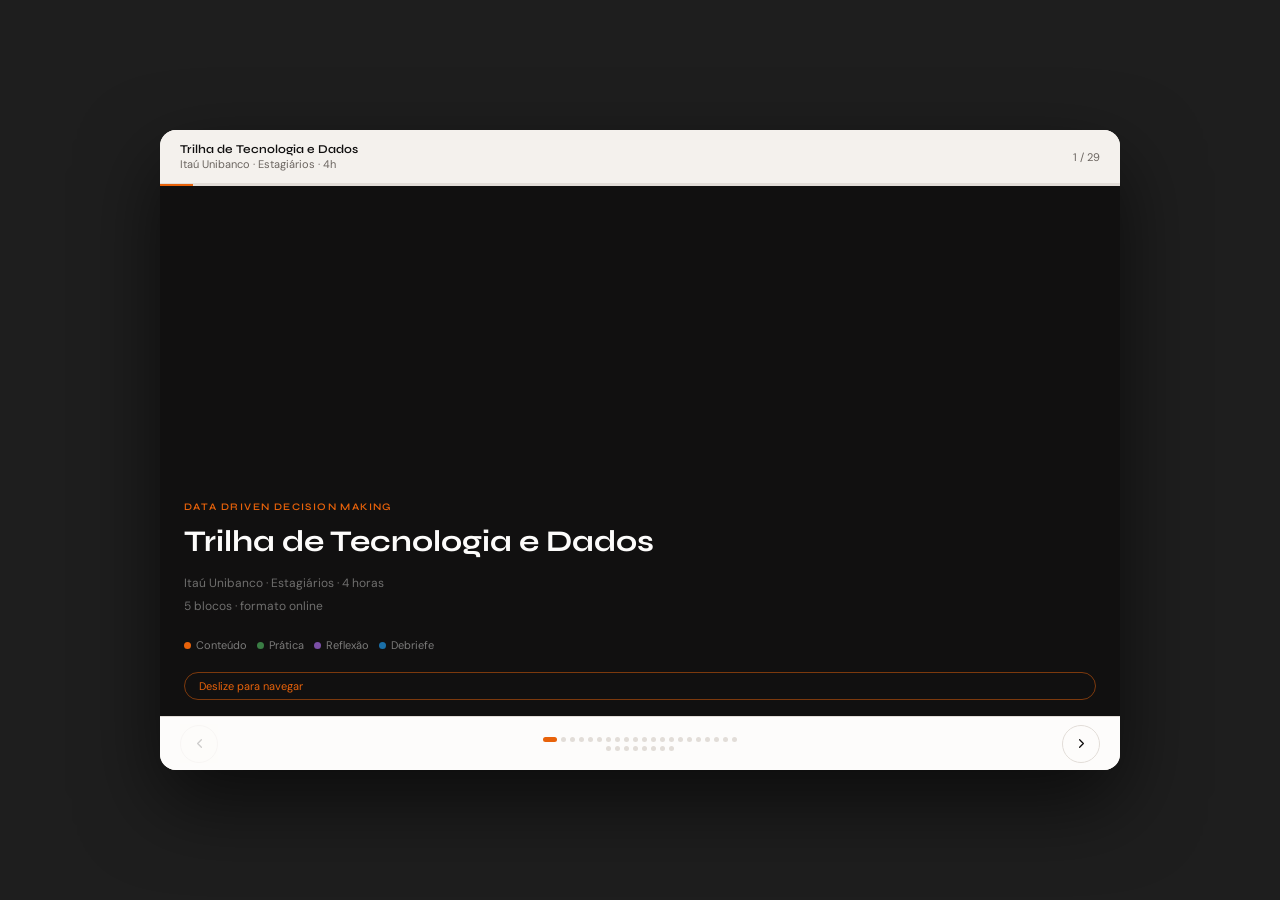
<file: index.html>
<!DOCTYPE html>
<html lang="pt-BR">
<head>
<meta charset="UTF-8">
<meta name="viewport" content="width=device-width, initial-scale=1.0, maximum-scale=1, user-scalable=no">
<link href="https://fonts.googleapis.com/css2?family=Syne:wght@400;500;600;700&family=DM+Sans:wght@300;400;500&display=swap" rel="stylesheet">
<style>
*, *::before, *::after { box-sizing: border-box; margin: 0; padding: 0; }
:root {
  --orange: #E8620A; --orange-light: #FDE9D9;
  --dark: #111010; --mid: #6B6560;
  --light: #F4F1ED; --white: #FDFCFB; --border: #E2DDD8;
  --green: #3A7D44; --green-light: #DCF0DF; --green-bg: #F0F7F0;
  --purple: #7B4FA6; --purple-light: #EAE0F5; --purple-bg: #F5F0F8;
  --blue: #1A6FA8; --blue-light: #D8EAFB; --blue-bg: #F0F5FA;
}
html { height: 100%; background: #1e1e1e; font-family: 'DM Sans', sans-serif; -webkit-font-smoothing: antialiased; }
body { height: 100%; display: flex; align-items: center; justify-content: center; background: #1e1e1e; overflow: hidden; }

/* WRAPPER */
.wrap { position: relative; width: 100%; max-width: 960px; height: 640px; background: var(--light); overflow: hidden; border-radius: 16px; box-shadow: 0 32px 80px rgba(0,0,0,0.6); }
@media (max-width: 860px) { .wrap { max-width: 100%; height: 100vh; border-radius: 0; } body { background: var(--light); } }

/* HEADER */
.hdr { position: absolute; top: 0; left: 0; right: 0; z-index: 10; height: 54px; padding: 0 20px; background: var(--light); border-bottom: 1px solid var(--border); display: flex; align-items: center; justify-content: space-between; }
.hdr-title { font-family: 'Syne', sans-serif; font-size: 12px; font-weight: 600; color: var(--dark); }
.hdr-sub { font-size: 11px; color: var(--mid); margin-top: 1px; }
.hdr-count { font-size: 11px; color: var(--mid); }

/* PROGRESS */
.prog { position: absolute; top: 54px; left: 0; right: 0; height: 2px; background: var(--border); z-index: 10; }
.prog-fill { height: 100%; background: var(--orange); transition: width 0.4s cubic-bezier(.4,0,.2,1); width: 3.6%; }

/* DECK */
.deck { position: absolute; top: 56px; bottom: 54px; left: 0; right: 0; overflow: hidden; }
.track { display: flex; height: 100%; transition: transform 0.38s cubic-bezier(.4,0,.2,1); will-change: transform; }

/* CARD BASE */
.card { min-width: 100%; height: 100%; display: flex; flex-direction: column; }
.body { flex: 1; overflow-y: auto; padding: 24px 24px 16px; position: relative; -webkit-overflow-scrolling: touch; }
.strip { flex-shrink: 0; padding: 12px 18px 14px; background: var(--dark); display: flex; flex-wrap: wrap; gap: 6px; align-items: center; }
.tag { display: inline-flex; padding: 4px 11px; border: 1px solid rgba(244,241,237,0.2); border-radius: 20px; font-size: 10px; font-weight: 500; letter-spacing: 0.05em; color: rgba(244,241,237,0.75); white-space: nowrap; }
.tag.hi { background: var(--orange); border-color: var(--orange); color: var(--white); }

/* CARD TYPES */
.c-cover .body { background: var(--dark); display: flex; flex-direction: column; justify-content: flex-end; }
.c-cover .strip { background: rgba(255,255,255,0.04); border-top: 1px solid rgba(255,255,255,0.07); }
.c-section .body { background: var(--orange); display: flex; flex-direction: column; justify-content: center; }
.c-obj .body { background: var(--light); }
.c-content .body { background: var(--white); }
.c-pratica .body { background: var(--green-bg); }
.c-reflexao .body { background: var(--purple-bg); }
.c-debrief .body { background: var(--blue-bg); }
.c-summary .body { background: #2C2C2C; }
.c-summary .body h3 { color: #F4F1ED !important; }
.c-summary .obj-sub { color: rgba(244,241,237,0.6); }
.c-summary .obj-row { border-bottom-color: rgba(244,241,237,0.08); }
.c-summary .obj-n { color: var(--orange); }
.c-summary .obj-t { color: #F4F1ED; }
.c-end .body { background: var(--dark); display: flex; flex-direction: column; justify-content: center; align-items: center; text-align: center; }

/* TYPE BADGE */
.badge { display: inline-flex; align-items: center; gap: 5px; border-radius: 20px; padding: 4px 10px; font-size: 10px; font-weight: 500; letter-spacing: 0.08em; text-transform: uppercase; margin-bottom: 16px; }
.badge .dot { width: 6px; height: 6px; border-radius: 50%; }
.b-content { background: var(--orange-light); color: var(--orange); }
.b-content .dot { background: var(--orange); }
.b-pratica { background: var(--green-light); color: var(--green); }
.b-pratica .dot { background: var(--green); }
.b-reflexao { background: var(--purple-light); color: var(--purple); }
.b-reflexao .dot { background: var(--purple); }
.b-debrief { background: var(--blue-light); color: var(--blue); }
.b-debrief .dot { background: var(--blue); }

/* TIME CHIP */
.time { position: absolute; top: 16px; right: 20px; display: inline-flex; align-items: center; gap: 5px; background: rgba(0,0,0,0.07); border-radius: 20px; padding: 3px 10px; }
.time span:first-child { font-size: 11px; font-weight: 500; color: var(--dark); }
.time span:last-child { font-size: 10px; color: var(--mid); }

/* TYPOGRAPHY */
.c-cover h1 { font-family: 'Syne', sans-serif; font-size: 30px; font-weight: 700; line-height: 1.1; color: var(--white); margin-bottom: 14px; }
.c-cover .eyebrow { font-size: 10px; font-weight: 600; letter-spacing: 0.14em; text-transform: uppercase; color: var(--orange); margin-bottom: 12px; font-family: 'Syne', sans-serif; }
.c-cover .meta { font-size: 12px; color: rgba(253,252,251,0.4); line-height: 1.9; }
.c-cover .cta { display: inline-block; margin-top: 20px; padding: 6px 14px; border: 1px solid rgba(232,98,10,0.5); border-radius: 20px; font-size: 11px; color: var(--orange); }
.legend { display: flex; flex-wrap: wrap; gap: 10px; margin-top: 20px; }
.legend-i { display: inline-flex; align-items: center; gap: 5px; font-size: 11px; color: rgba(253,252,251,0.45); }
.legend-dot { width: 7px; height: 7px; border-radius: 50%; }
.c-section .snum { font-family: 'Syne', sans-serif; font-size: 56px; font-weight: 700; color: rgba(255,255,255,0.18); line-height: 1; margin-bottom: 6px; }
.c-section h2 { font-family: 'Syne', sans-serif; font-size: 26px; font-weight: 700; color: var(--white); line-height: 1.15; margin-bottom: 6px; }
.c-section .dur { font-size: 12px; color: rgba(255,255,255,0.6); }
.card h3 { font-family: 'Syne', sans-serif; font-size: 19px; font-weight: 600; color: var(--dark); line-height: 1.25; margin-bottom: 18px; padding-right: 80px; }
.c-obj h3 { padding-right: 0; margin-bottom: 6px; }
.obj-sub { font-size: 13px; color: var(--mid); margin-bottom: 18px; line-height: 1.5; }
.obj-row { display: flex; gap: 12px; align-items: flex-start; padding: 11px 0; border-bottom: 1px solid var(--border); }
.obj-row:last-child { border-bottom: none; }
.obj-n { font-family: 'Syne', sans-serif; font-size: 18px; font-weight: 700; color: var(--orange); min-width: 22px; line-height: 1.4; }
.obj-t { font-size: 13px; line-height: 1.6; color: var(--dark); padding-top: 2px; }
.items { display: flex; flex-direction: column; gap: 10px; }
.item { display: flex; gap: 10px; align-items: flex-start; }
.dot-item { width: 5px; height: 5px; border-radius: 50%; flex-shrink: 0; margin-top: 7px; }
.c-content .dot-item { background: var(--orange); }
.c-pratica .dot-item { background: var(--green); }
.c-reflexao .dot-item { background: var(--purple); }
.c-debrief .dot-item { background: var(--blue); }
.itext { font-size: 14px; line-height: 1.65; color: var(--dark); font-weight: 300; }
.c-end .end-icon { font-size: 36px; margin-bottom: 18px; color: var(--orange); }
.c-end h2 { font-family: 'Syne', sans-serif; font-size: 24px; font-weight: 700; color: var(--white); margin-bottom: 10px; }
.c-end p { font-size: 13px; color: rgba(253,252,251,0.45); line-height: 1.7; max-width: 260px; }

/* NAV */
.nav { position: absolute; bottom: 0; left: 0; right: 0; height: 54px; background: var(--white); border-top: 1px solid var(--border); display: flex; align-items: center; justify-content: space-between; padding: 0 20px; z-index: 10; }
.nbtn { width: 38px; height: 38px; border-radius: 50%; border: 1px solid var(--border); background: transparent; display: flex; align-items: center; justify-content: center; cursor: pointer; -webkit-tap-highlight-color: transparent; }
.nbtn:active { transform: scale(0.92); background: var(--light); }
.nbtn.off { opacity: 0.2; pointer-events: none; }
.nbtn svg { width: 15px; height: 15px; stroke: var(--dark); fill: none; stroke-width: 2; stroke-linecap: round; stroke-linejoin: round; }
.dots { display: flex; gap: 4px; align-items: center; flex-wrap: wrap; max-width: 200px; justify-content: center; }
.ndot { width: 5px; height: 5px; border-radius: 50%; background: var(--border); transition: all 0.25s; cursor: pointer; }
.ndot.on { width: 14px; border-radius: 3px; background: var(--orange); }
</style>
</head>
<body>
<div class="wrap">

<div class="hdr">
  <div><div class="hdr-title">Trilha de Tecnologia e Dados</div><div class="hdr-sub">Itaú Unibanco · Estagiários · 4h</div></div>
  <div class="hdr-count" id="cnt">1 / 29</div>
</div>
<div class="prog"><div class="prog-fill" id="pf"></div></div>

<div class="deck" id="deck">
<div class="track" id="track">

<!-- 1. CAPA -->
<div class="card c-cover">
  <div class="body">
    <div class="eyebrow">Data Driven Decision Making</div>
    <h1>Trilha de Tecnologia e Dados</h1>
    <div class="meta">Itaú Unibanco · Estagiários · 4 horas<br>5 blocos · formato online</div>
    <div class="legend">
      <div class="legend-i"><div class="legend-dot" style="background:#E8620A"></div>Conteúdo</div>
      <div class="legend-i"><div class="legend-dot" style="background:#3A7D44"></div>Prática</div>
      <div class="legend-i"><div class="legend-dot" style="background:#7B4FA6"></div>Reflexão</div>
      <div class="legend-i"><div class="legend-dot" style="background:#1A6FA8"></div>Debriefe</div>
    </div>
    <div class="cta">Deslize para navegar</div>
  </div>
</div>

<!-- 2. OBJETIVOS -->
<div class="card c-obj">
  <div class="body">
    <h3>Objetivos dessa trilha</h3>
    <p class="obj-sub">Ao final da trilha, cada participante sai com:</p>
    <div class="obj-row"><div class="obj-n">1</div><div class="obj-t">Uma leitura prática do que significa tomar decisões orientadas por dados no ambiente do Itaú</div></div>
    <div class="obj-row"><div class="obj-n">2</div><div class="obj-t">Critérios para identificar e selecionar fontes de dados relevantes para hipóteses de negócio</div></div>
    <div class="obj-row"><div class="obj-n">3</div><div class="obj-t">Clareza sobre os vieses que afetam a leitura de dados e como calibrá-los</div></div>
    <div class="obj-row"><div class="obj-n">4</div><div class="obj-t">Contexto sobre a infraestrutura de dados do Itaú, bancos de dados, cloud e tecnologias em uso</div></div>
    <div class="obj-row"><div class="obj-n">5</div><div class="obj-t">Capacidade de mapear as variáveis que mais pesam numa decisão estratégica e avaliar o que muda quando elas se movem</div></div>
  </div>
</div>


<!-- 3. SUMÁRIO -->
<div class="card c-summary">
  <div class="body">
    <h3>Sequência do curso</h3>
    <p class="obj-sub">5 blocos · 4 horas</p>
    <div class="obj-row"><div class="obj-n">01</div><div class="obj-t">De onde vêm os dados? <span style="color:var(--mid);font-size:12px;margin-left:6px;">30 min</span></div></div>
    <div class="obj-row"><div class="obj-n">02</div><div class="obj-t">Explorar <span style="color:var(--mid);font-size:12px;margin-left:6px;">50 min</span></div></div>
    <div class="obj-row"><div class="obj-n">03</div><div class="obj-t">O processo DDDM <span style="color:var(--mid);font-size:12px;margin-left:6px;">70 min</span></div></div>
    <div class="obj-row"><div class="obj-n">04</div><div class="obj-t">Decidir com dados <span style="color:var(--mid);font-size:12px;margin-left:6px;">50 min</span></div></div>
    <div class="obj-row"><div class="obj-n">05</div><div class="obj-t">Atividade final <span style="color:var(--mid);font-size:12px;margin-left:6px;">50 min</span></div></div>
  </div>
</div>

<!-- 4. BLOCO 1 -->
<div class="card c-section">
  <div class="body">
    <div class="snum">01</div>
    <h2>De onde vêm os dados?</h2>
    <div class="dur">30 minutos</div>
  </div>
</div>

<!-- 4. -->
<div class="card c-content">
  <div class="body">
    <div class="badge b-content"><div class="dot"></div>Conteúdo</div>
    <div class="time"><span>00:00</span><span>10 min</span></div>
    <h3>A decisão antes do dado</h3>
    <div class="items">
      <div class="item"><div class="dot-item"></div><div class="itext">Toda decisão parte de uma hipótese formulada por alguém, em um contexto</div></div>
      <div class="item"><div class="dot-item"></div><div class="itext">O dado entra como ferramenta de quem decide</div></div>
      <div class="item"><div class="dot-item"></div><div class="itext">O curso parte de quem decide e do problema a resolver</div></div>
    </div>
  </div>
  <div class="strip">
    <span class="tag hi">Decisão</span>
    <span class="tag">Trade-off</span>
    <span class="tag">Ética da escolha</span>
    <span class="tag">Hipótese</span>
  </div>
</div>

<!-- 5. -->
<div class="card c-content">
  <div class="body">
    <div class="badge b-content"><div class="dot"></div>Conteúdo</div>
    <div class="time"><span>00:10</span><span>20 min</span></div>
    <h3>O que significa ser data driven e onde vivem esses dados no Itaú</h3>
    <div class="items">
      <div class="item"><div class="dot-item"></div><div class="itext">Ser data driven é ter um processo: capturar, tratar, gerar hipóteses e aplicar</div></div>
      <div class="item"><div class="dot-item"></div><div class="itext">O que é um banco de dados e como a informação é organizada em escala</div></div>
      <div class="item"><div class="dot-item"></div><div class="itext">A infraestrutura cloud do Itaú e o papel da AWS na operação de dados do banco</div></div>
      <div class="item"><div class="dot-item"></div><div class="itext">Principais tecnologias de dados em uso na instituição</div></div>
    </div>
  </div>
  <div class="strip">
    <span class="tag hi">Banco de dados</span>
    <span class="tag">AWS</span>
    <span class="tag">Cloud</span>
    <span class="tag">Infraestrutura</span>
    <span class="tag">Escala</span>
  </div>
</div>

<!-- 6. BLOCO 2 -->
<div class="card c-section">
  <div class="body">
    <div class="snum">02</div>
    <h2>Explorar</h2>
    <div class="dur">50 minutos</div>
  </div>
</div>

<!-- 7. -->
<div class="card c-pratica">
  <div class="body">
    <div class="badge b-pratica"><div class="dot"></div>Prática</div>
    <div class="time"><span>00:30</span><span>10 min</span></div>
    <h3>Aquecimento: o que você trouxe de fora da tela</h3>
    <div class="items">
      <div class="item"><div class="dot-item"></div><div class="itext">Tarefa pré-aula: cada participante chega com uma observação das últimas horas sobre o setor bancário, algo que viu, ouviu ou notou</div></div>
      <div class="item"><div class="dot-item"></div><div class="itext"><strong>Pergunta central: com base nessa observação, qual hipótese econômica ou de negócio você sustentaria?</strong></div></div>
      <div class="item"><div class="dot-item"></div><div class="itext">Nos primeiros minutos da aula, cada pessoa compartilha o que trouxe</div></div>
    </div>
  </div>
  <div class="strip">
    <span class="tag hi">Observação como dado</span>
    <span class="tag">Previsão econômica</span>
    <span class="tag">Repertório</span>
  </div>
</div>

<!-- 8. -->
<div class="card c-debrief">
  <div class="body">
    <div class="badge b-debrief"><div class="dot"></div>Debriefe</div>
    <div class="time"><span>00:40</span><span>15 min</span></div>
    <h3>O que os participantes viram e o que isso revela</h3>
    <div class="items">
      <div class="item"><div class="dot-item"></div><div class="itext">Compartilhamento das observações entre os participantes</div></div>
      <div class="item"><div class="dot-item"></div><div class="itext">Observação cotidiana como fonte de dado: o que cada um capturou e por quê</div></div>
      <div class="item"><div class="dot-item"></div><div class="itext">O ponto de vista de quem olha condiciona o que se vê</div></div>
      <div class="item"><div class="dot-item"></div><div class="itext">Tendência ao viés pessimista e à naturalização de verdades universais</div></div>
    </div>
  </div>
  <div class="strip">
    <span class="tag hi">Viés pessimista</span>
    <span class="tag">Ponto de vista</span>
    <span class="tag">Naturalização</span>
  </div>
</div>

<!-- 9. -->
<div class="card c-content">
  <div class="body">
    <div class="badge b-content"><div class="dot"></div>Conteúdo</div>
    <div class="time"><span>00:55</span><span>25 min</span></div>
    <h3>Humildade intelectual e o ato de explorar</h3>
    <div class="items">
      <div class="item"><div class="dot-item"></div><div class="itext">Viés estatístico: como a seleção de dados condiciona conclusões</div></div>
      <div class="item"><div class="dot-item"></div><div class="itext">Viés de confirmação: como hipóteses prévias moldam a leitura</div></div>
      <div class="item"><div class="dot-item"></div><div class="itext">Good Judgment Open como modelo de como visões individuais se tornam decisões coletivas mais precisas</div></div>
      <div class="item"><div class="dot-item"></div><div class="itext"><strong>Pergunta para a turma: como o banco opera esse princípio em escala?</strong></div></div>
    </div>
  </div>
  <div class="strip">
    <span class="tag hi">Forecasting coletivo</span>
    <span class="tag">Viés estatístico</span>
    <span class="tag">Viés de confirmação</span>
  </div>
</div>

<!-- 10. BLOCO 3 -->
<div class="card c-section">
  <div class="body">
    <div class="snum">03</div>
    <h2>O processo DDDM</h2>
    <div class="dur">70 minutos</div>
  </div>
</div>

<!-- 11. -->
<div class="card c-content">
  <div class="body">
    <div class="badge b-content"><div class="dot"></div>Conteúdo</div>
    <div class="time"><span>01:20</span><span>10 min</span></div>
    <h3>As quatro macro-etapas</h3>
    <div class="items">
      <div class="item"><div class="dot-item"></div><div class="itext">Framework central: captura, tratamento, geração de insights e aplicação</div></div>
      <div class="item"><div class="dot-item"></div><div class="itext">Cada etapa tem lógica própria e alimenta a etapa seguinte</div></div>
      <div class="item"><div class="dot-item"></div><div class="itext">O ciclo é iterativo: a aplicação gera novos dados para captura</div></div>
    </div>
  </div>
  <div class="strip">
    <span class="tag hi">Framework DDDM</span>
    <span class="tag">Ciclo iterativo</span>
    <span class="tag">Processo</span>
  </div>
</div>

<!-- 12. -->
<div class="card c-content">
  <div class="body">
    <div class="badge b-content"><div class="dot"></div>Conteúdo</div>
    <div class="time"><span>01:30</span><span>10 min</span></div>
    <h3>Etapa 1: Captura</h3>
    <div class="items">
      <div class="item"><div class="dot-item"></div><div class="itext">Dado interno e externo, primário e secundário: critérios de escolha para cada hipótese</div></div>
      <div class="item"><div class="dot-item"></div><div class="itext">Todo dado carrega informações implícitas além do número visível</div></div>
      <div class="item"><div class="dot-item"></div><div class="itext">Postura científica: testar hipóteses e calibrar a leitura a partir dos resultados</div></div>
      <div class="item"><div class="dot-item"></div><div class="itext">Captura como gestão de risco: mensurar é a base para gerenciar</div></div>
    </div>
  </div>
  <div class="strip">
    <span class="tag hi">Captura</span>
    <span class="tag">Dado primário / secundário</span>
    <span class="tag">Dado interno / externo</span>
    <span class="tag">Hipótese</span>
  </div>
</div>

<!-- 13. -->
<div class="card c-pratica">
  <div class="body">
    <div class="badge b-pratica"><div class="dot"></div>Prática</div>
    <div class="time"><span>01:40</span><span>20 min</span></div>
    <h3>Atividade de captura: quais dados você precisaria?</h3>
    <div class="items">
      <div class="item"><div class="dot-item"></div><div class="itext"><strong>Individual: com base em quê você tomaria uma decisão sobre oportunidades de varejo PF no Itaú em 2026?</strong></div></div>
      <div class="item"><div class="dot-item"></div><div class="itext">Debate coletivo: cada participante compartilha sua base de raciocínio</div></div>
      <div class="item"><div class="dot-item"></div><div class="itext"><strong>Trios, 8 minutos: que dados seriam necessários para testar essas hipóteses e onde buscá-los?</strong></div></div>
    </div>
  </div>
  <div class="strip">
    <span class="tag hi">Varejo PF</span>
    <span class="tag">Fontes de dados</span>
    <span class="tag">Teste de hipótese</span>
  </div>
</div>

<!-- 14. -->
<div class="card c-debrief">
  <div class="body">
    <div class="badge b-debrief"><div class="dot"></div>Debriefe</div>
    <div class="time"><span>02:00</span><span>10 min</span></div>
    <h3>O que a atividade revelou</h3>
    <div class="items">
      <div class="item"><div class="dot-item"></div><div class="itext">Bases diferentes geram hipóteses diferentes, e portanto decisões diferentes</div></div>
      <div class="item"><div class="dot-item"></div><div class="itext">Composição de fontes internas e externas para uma mesma hipótese</div></div>
      <div class="item"><div class="dot-item"></div><div class="itext">Dado e especulação têm pesos distintos: toda informação verbal pede verificação</div></div>
    </div>
  </div>
  <div class="strip">
    <span class="tag hi">Dado x especulação</span>
    <span class="tag">Mix de fontes</span>
    <span class="tag">Verificação</span>
  </div>
</div>

<!-- 15. -->
<div class="card c-content">
  <div class="body">
    <div class="badge b-content"><div class="dot"></div>Conteúdo</div>
    <div class="time"><span>02:10</span><span>10 min</span></div>
    <h3>Etapa 2: Tratamento</h3>
    <div class="items">
      <div class="item"><div class="dot-item"></div><div class="itext">Dados faltantes: efeitos sobre a análise e formas de identificá-los</div></div>
      <div class="item"><div class="dot-item"></div><div class="itext">Outliers: como distinguir erro de coleta de sinal relevante</div></div>
      <div class="item"><div class="dot-item"></div><div class="itext">Consistência: padrões contraditórios na mesma base comprometem decisões</div></div>
      <div class="item"><div class="dot-item"></div><div class="itext">Validação cruzada: confrontar dados com outras fontes disponíveis</div></div>
    </div>
  </div>
  <div class="strip">
    <span class="tag hi">Tratamento</span>
    <span class="tag">Outlier</span>
    <span class="tag">Validação cruzada</span>
    <span class="tag">Consistência</span>
  </div>
</div>

<!-- 16. -->
<div class="card c-reflexao">
  <div class="body">
    <div class="badge b-reflexao"><div class="dot"></div>Reflexão</div>
    <div class="time"><span>02:20</span><span>5 min</span></div>
    <h3>Momento de reflexão individual</h3>
    <div class="items">
      <div class="item"><div class="dot-item"></div><div class="itext"><strong>Escrita individual a partir de uma pergunta sobre a própria prática de captura e tratamento de dados</strong></div></div>
      <div class="item"><div class="dot-item"></div><div class="itext">O participante guarda o registro como referência pessoal</div></div>
    </div>
  </div>
  <div class="strip">
    <span class="tag hi">Metacognição</span>
    <span class="tag">Registro pessoal</span>
    <span class="tag">Prática reflexiva</span>
  </div>
</div>

<!-- 17. BLOCO 4 -->
<div class="card c-section">
  <div class="body">
    <div class="snum">04</div>
    <h2>Decidir com dados</h2>
    <div class="dur">50 minutos</div>
  </div>
</div>

<!-- 18. -->
<div class="card c-content">
  <div class="body">
    <div class="badge b-content"><div class="dot"></div>Conteúdo</div>
    <div class="time"><span>02:25</span><span>10 min</span></div>
    <h3>Etapa 3: Geração de insights</h3>
    <div class="items">
      <div class="item"><div class="dot-item"></div><div class="itext">Hipóteses se qualificam ao entrar em contato com outros universos de referência</div></div>
      <div class="item"><div class="dot-item"></div><div class="itext">Discordâncias construtivas produzem decisões com mais sustentação</div></div>
      <div class="item"><div class="dot-item"></div><div class="itext">Mais contexto amplia a leitura: a visão de uma área isolada é sempre parcial</div></div>
    </div>
  </div>
  <div class="strip">
    <span class="tag hi">Geração de insights</span>
    <span class="tag">Discordância construtiva</span>
    <span class="tag">Multidisciplinaridade</span>
  </div>
</div>

<!-- 19. -->
<div class="card c-content">
  <div class="body">
    <div class="badge b-content"><div class="dot"></div>Conteúdo</div>
    <div class="time"><span>02:35</span><span>10 min</span></div>
    <h3>Etapa 4: Aplicação</h3>
    <div class="items">
      <div class="item"><div class="dot-item"></div><div class="itext">Ciclos iterativos de aplicação constroem melhoria contínua</div></div>
      <div class="item"><div class="dot-item"></div><div class="itext">O dado opera dentro de um sistema de valores: decisões carregam e reforçam cultura</div></div>
      <div class="item"><div class="dot-item"></div><div class="itext">O horizonte de uma decisão supera o que os dados históricos registram</div></div>
      <div class="item"><div class="dot-item"></div><div class="itext">Ganhos incrementais dependem de aplicações consistentes ao longo do tempo</div></div>
    </div>
  </div>
  <div class="strip">
    <span class="tag hi">Aplicação</span>
    <span class="tag">Cultura organizacional</span>
    <span class="tag">Ganho incremental</span>
    <span class="tag">Melhoria contínua</span>
  </div>
</div>

<!-- 20. -->
<div class="card c-content">
  <div class="body">
    <div class="badge b-content"><div class="dot"></div>Conteúdo</div>
    <div class="time"><span>02:45</span><span>15 min</span></div>
    <h3>O ato de decidir: o limite do dado histórico</h3>
    <div class="items">
      <div class="item"><div class="dot-item"></div><div class="itext">Dados registram o que existiu: decisões antecipam o que ainda vai existir</div></div>
      <div class="item"><div class="dot-item"></div><div class="itext"><strong>Cenário provocativo: estamos em 2035 e o Itaú perdeu posição entre os maiores bancos do país. O que aconteceu?</strong></div></div>
      <div class="item"><div class="dot-item"></div><div class="itext">A melhor decisão começa por entender qual é o melhor problema a resolver</div></div>
    </div>
  </div>
  <div class="strip">
    <span class="tag hi">Cisne Negro</span>
    <span class="tag">Outlier extremo</span>
    <span class="tag">Antecipação</span>
  </div>
</div>

<!-- 21. -->
<div class="card c-content">
  <div class="body">
    <div class="badge b-content"><div class="dot"></div>Conteúdo</div>
    <div class="time"><span>03:00</span><span>10 min</span></div>
    <h3>Elementos de decisão: drivers financeiros</h3>
    <div class="items">
      <div class="item"><div class="dot-item"></div><div class="itext">Expansão da carteira de crédito como vetor principal de crescimento</div></div>
      <div class="item"><div class="dot-item"></div><div class="itext">Receita de serviços e seguros como diversificação de margem</div></div>
      <div class="item"><div class="dot-item"></div><div class="itext">Margem financeira por cliente como indicador de profundidade de relacionamento</div></div>
      <div class="item"><div class="dot-item"></div><div class="itext">NPS como dado qualitativo com impacto financeiro mensurável</div></div>
    </div>
  </div>
  <div class="strip">
    <span class="tag hi">Drivers financeiros</span>
    <span class="tag">NPS</span>
    <span class="tag">Margem financeira</span>
    <span class="tag">Carteira de crédito</span>
  </div>
</div>

<!-- 22. -->
<div class="card c-content">
  <div class="body">
    <div class="badge b-content"><div class="dot"></div>Conteúdo</div>
    <div class="time"><span>03:10</span><span>10 min</span></div>
    <h3>Elementos de decisão: drivers de prioridades e risco</h3>
    <div class="items">
      <div class="item"><div class="dot-item"></div><div class="itext">PME, base da pirâmide, beyond banking e marketplaces como frentes de expansão</div></div>
      <div class="item"><div class="dot-item"></div><div class="itext">Trade-off entre rigidez e flexibilidade na gestão de risco</div></div>
      <div class="item"><div class="dot-item"></div><div class="itext">Como medir risco no desenvolvimento de novos produtos: os critérios do banco</div></div>
      <div class="item"><div class="dot-item"></div><div class="itext">Para cada driver: apresentação do tema, leitura do contexto atual e <strong>contribuições da turma</strong></div></div>
    </div>
  </div>
  <div class="strip">
    <span class="tag hi">Drivers de risco</span>
    <span class="tag">PME</span>
    <span class="tag">Beyond banking</span>
    <span class="tag">DREX</span>
    <span class="tag">BaaS</span>
  </div>
</div>

<!-- 23. BLOCO 5 -->
<div class="card c-section">
  <div class="body">
    <div class="snum">05</div>
    <h2>Atividade final</h2>
    <div class="dur">50 minutos</div>
  </div>
</div>

<!-- 24. -->
<div class="card c-content">
  <div class="body">
    <div class="badge b-content"><div class="dot"></div>Conteúdo</div>
    <div class="time"><span>03:20</span><span>5 min</span></div>
    <h3>Análise de sensibilidade: o que é e como funciona</h3>
    <div class="items">
      <div class="item"><div class="dot-item"></div><div class="itext">Uma decisão raramente depende de uma variável só</div></div>
      <div class="item"><div class="dot-item"></div><div class="itext">Análise de sensibilidade mapeia quais variáveis mais movem o resultado</div></div>
      <div class="item"><div class="dot-item"></div><div class="itext">Exemplo prático com o modelo financeiro da Mastertech: variação de preço, custo de aquisição e horas de instrução</div></div>
    </div>
  </div>
  <div class="strip">
    <span class="tag hi">Análise de sensibilidade</span>
    <span class="tag">Variável crítica</span>
    <span class="tag">Modelo financeiro</span>
  </div>
</div>

<!-- 25. -->
<div class="card c-pratica">
  <div class="body">
    <div class="badge b-pratica"><div class="dot"></div>Prática</div>
    <div class="time"><span>03:25</span><span>30 min</span></div>
    <h3>Atividade: análise de sensibilidade aplicada ao Itaú</h3>
    <div class="items">
      <div class="item"><div class="dot-item"></div><div class="itext">Os grupos recebem um cenário do contexto do banco</div></div>
      <div class="item"><div class="dot-item"></div><div class="itext">Cada grupo identifica os drivers que mais impactam a decisão em questão</div></div>
      <div class="item"><div class="dot-item"></div><div class="itext">Para cada driver: o grupo formula o que muda na decisão se a variável se mover</div></div>
      <div class="item"><div class="dot-item"></div><div class="itext">A apresentação inclui a base de dados que sustentaria cada hipótese</div></div>
    </div>
  </div>
  <div class="strip">
    <span class="tag hi">Cenário</span>
    <span class="tag">Drivers estratégicos</span>
    <span class="tag">Hipótese</span>
    <span class="tag">Base de dados</span>
  </div>
</div>

<!-- 26. -->
<div class="card c-debrief">
  <div class="body">
    <div class="badge b-debrief"><div class="dot"></div>Debriefe</div>
    <div class="time"><span>03:55</span><span>10 min</span></div>
    <h3>Fechamento da atividade</h3>
    <div class="items">
      <div class="item"><div class="dot-item"></div><div class="itext">Cada grupo apresenta os drivers identificados e as hipóteses formuladas</div></div>
      <div class="item"><div class="dot-item"></div><div class="itext">Comparação entre os cenários: pontos de convergência e de divergência entre os grupos</div></div>
      <div class="item"><div class="dot-item"></div><div class="itext">A divergência como dado em si: o que ela revela sobre as premissas de cada grupo</div></div>
    </div>
  </div>
  <div class="strip">
    <span class="tag hi">Convergência / divergência</span>
    <span class="tag">Premissa</span>
    <span class="tag">Síntese coletiva</span>
  </div>
</div>

<!-- 27. -->
<div class="card c-content">
  <div class="body">
    <div class="badge b-content"><div class="dot"></div>Conteúdo</div>
    <div class="time"><span>04:05</span><span>10 min</span></div>
    <h3>Encerramento</h3>
    <div class="items">
      <div class="item"><div class="dot-item"></div><div class="itext">Síntese do framework: captura, tratamento, geração de insights e aplicação</div></div>
      <div class="item"><div class="dot-item"></div><div class="itext">O que levar para a prática amanhã</div></div>
      <div class="item"><div class="dot-item"></div><div class="itext">Registro de presença</div></div>
    </div>
  </div>
  <div class="strip">
    <span class="tag hi">Framework DDDM</span>
    <span class="tag">Síntese</span>
    <span class="tag">Próximos passos</span>
  </div>
</div>

<!-- 28. FIM -->
<div class="card c-end">
  <div class="body">
    <div class="end-icon">◎</div>
    <h2>Programa completo</h2>
    <p>4 horas · 5 blocos · formato online e colaborativo · ancorado no contexto do Itaú</p>
  </div>
</div>

</div>
</div>

<div class="nav">
  <button class="nbtn off" id="bp" onclick="go(-1)"><svg viewBox="0 0 24 24"><polyline points="15 18 9 12 15 6"/></svg></button>
  <div class="dots" id="dots"></div>
  <button class="nbtn" id="bn" onclick="go(1)"><svg viewBox="0 0 24 24"><polyline points="9 18 15 12 9 6"/></svg></button>
</div>

</div>
<script>
const N=29, track=document.getElementById('track'), pf=document.getElementById('pf'),
  cnt=document.getElementById('cnt'), bp=document.getElementById('bp'),
  bn=document.getElementById('bn'), dotsEl=document.getElementById('dots'),
  deck=document.getElementById('deck');
let cur=0, sx=0, drag=0, dragging=false;
for(let i=0;i<N;i++){const d=document.createElement('div');d.className='ndot'+(i===0?' on':'');d.onclick=()=>to(i);dotsEl.appendChild(d);}
function upd(){
  track.style.transition='transform 0.38s cubic-bezier(.4,0,.2,1)';
  track.style.transform=`translateX(-${cur*100}%)`;
  pf.style.width=((cur+1)/N*100)+'%';
  cnt.textContent=`${cur+1} / ${N}`;
  bp.classList.toggle('off',cur===0);
  bn.classList.toggle('off',cur===N-1);
  document.querySelectorAll('.ndot').forEach((d,i)=>d.classList.toggle('on',i===cur));
}
function go(d){const n=cur+d;if(n>=0&&n<N){cur=n;upd();}}
function to(i){cur=i;upd();}
deck.addEventListener('touchstart',e=>{sx=e.touches[0].clientX;dragging=true;track.style.transition='none';},{passive:true});
deck.addEventListener('touchmove',e=>{if(!dragging)return;drag=e.touches[0].clientX-sx;track.style.transform=`translateX(calc(-${cur*100}% + ${drag}px))`;},{passive:true});
deck.addEventListener('touchend',()=>{dragging=false;const t=window.innerWidth*.25;if(drag<-t&&cur<N-1)cur++;else if(drag>t&&cur>0)cur--;drag=0;upd();});
document.addEventListener('keydown',e=>{if(e.key==='ArrowRight'||e.key==='ArrowDown')go(1);if(e.key==='ArrowLeft'||e.key==='ArrowUp')go(-1);});
upd();
</script>
</body>
</html>
</file>
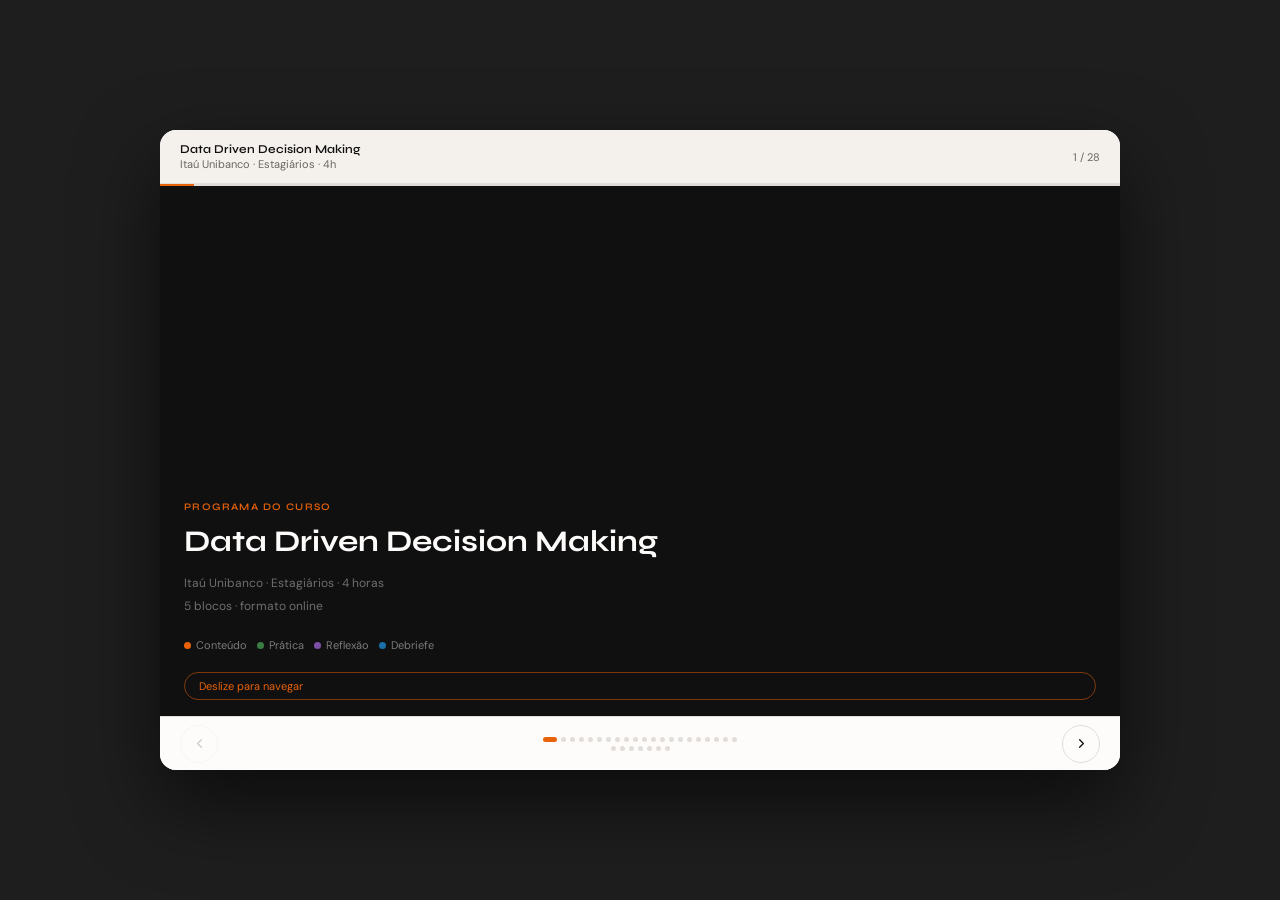
<file: DDDM_Itau_mobile_v3.html>
<!DOCTYPE html>
<html lang="pt-BR">
<head>
<meta charset="UTF-8">
<meta name="viewport" content="width=device-width, initial-scale=1.0, maximum-scale=1, user-scalable=no">
<link href="https://fonts.googleapis.com/css2?family=Syne:wght@400;500;600;700&family=DM+Sans:wght@300;400;500&display=swap" rel="stylesheet">
<style>
*, *::before, *::after { box-sizing: border-box; margin: 0; padding: 0; }
:root {
  --orange: #E8620A; --orange-light: #FDE9D9;
  --dark: #111010; --mid: #6B6560;
  --light: #F4F1ED; --white: #FDFCFB; --border: #E2DDD8;
  --green: #3A7D44; --green-light: #DCF0DF; --green-bg: #F0F7F0;
  --purple: #7B4FA6; --purple-light: #EAE0F5; --purple-bg: #F5F0F8;
  --blue: #1A6FA8; --blue-light: #D8EAFB; --blue-bg: #F0F5FA;
}
html { height: 100%; background: #1e1e1e; font-family: 'DM Sans', sans-serif; -webkit-font-smoothing: antialiased; }
body { height: 100%; display: flex; align-items: center; justify-content: center; background: #1e1e1e; overflow: hidden; }

/* WRAPPER */
.wrap { position: relative; width: 100%; max-width: 960px; height: 640px; background: var(--light); overflow: hidden; border-radius: 16px; box-shadow: 0 32px 80px rgba(0,0,0,0.6); }
@media (max-width: 860px) { .wrap { max-width: 100%; height: 100vh; border-radius: 0; } body { background: var(--light); } }

/* HEADER */
.hdr { position: absolute; top: 0; left: 0; right: 0; z-index: 10; height: 54px; padding: 0 20px; background: var(--light); border-bottom: 1px solid var(--border); display: flex; align-items: center; justify-content: space-between; }
.hdr-title { font-family: 'Syne', sans-serif; font-size: 12px; font-weight: 600; color: var(--dark); }
.hdr-sub { font-size: 11px; color: var(--mid); margin-top: 1px; }
.hdr-count { font-size: 11px; color: var(--mid); }

/* PROGRESS */
.prog { position: absolute; top: 54px; left: 0; right: 0; height: 2px; background: var(--border); z-index: 10; }
.prog-fill { height: 100%; background: var(--orange); transition: width 0.4s cubic-bezier(.4,0,.2,1); width: 3.6%; }

/* DECK */
.deck { position: absolute; top: 56px; bottom: 54px; left: 0; right: 0; overflow: hidden; }
.track { display: flex; height: 100%; transition: transform 0.38s cubic-bezier(.4,0,.2,1); will-change: transform; }

/* CARD BASE */
.card { min-width: 100%; height: 100%; display: flex; flex-direction: column; }
.body { flex: 1; overflow-y: auto; padding: 24px 24px 16px; position: relative; -webkit-overflow-scrolling: touch; }
.strip { flex-shrink: 0; padding: 12px 18px 14px; background: var(--dark); display: flex; flex-wrap: wrap; gap: 6px; align-items: center; }
.tag { display: inline-flex; padding: 4px 11px; border: 1px solid rgba(244,241,237,0.2); border-radius: 20px; font-size: 10px; font-weight: 500; letter-spacing: 0.05em; color: rgba(244,241,237,0.75); white-space: nowrap; }
.tag.hi { background: var(--orange); border-color: var(--orange); color: var(--white); }

/* CARD TYPES */
.c-cover .body { background: var(--dark); display: flex; flex-direction: column; justify-content: flex-end; }
.c-cover .strip { background: rgba(255,255,255,0.04); border-top: 1px solid rgba(255,255,255,0.07); }
.c-section .body { background: var(--orange); display: flex; flex-direction: column; justify-content: center; }
.c-obj .body { background: var(--light); }
.c-content .body { background: var(--white); }
.c-pratica .body { background: var(--green-bg); }
.c-reflexao .body { background: var(--purple-bg); }
.c-debrief .body { background: var(--blue-bg); }
.c-end .body { background: var(--dark); display: flex; flex-direction: column; justify-content: center; align-items: center; text-align: center; }

/* TYPE BADGE */
.badge { display: inline-flex; align-items: center; gap: 5px; border-radius: 20px; padding: 4px 10px; font-size: 10px; font-weight: 500; letter-spacing: 0.08em; text-transform: uppercase; margin-bottom: 16px; }
.badge .dot { width: 6px; height: 6px; border-radius: 50%; }
.b-content { background: var(--orange-light); color: var(--orange); }
.b-content .dot { background: var(--orange); }
.b-pratica { background: var(--green-light); color: var(--green); }
.b-pratica .dot { background: var(--green); }
.b-reflexao { background: var(--purple-light); color: var(--purple); }
.b-reflexao .dot { background: var(--purple); }
.b-debrief { background: var(--blue-light); color: var(--blue); }
.b-debrief .dot { background: var(--blue); }

/* TIME CHIP */
.time { position: absolute; top: 16px; right: 20px; display: inline-flex; align-items: center; gap: 5px; background: rgba(0,0,0,0.07); border-radius: 20px; padding: 3px 10px; }
.time span:first-child { font-size: 11px; font-weight: 500; color: var(--dark); }
.time span:last-child { font-size: 10px; color: var(--mid); }

/* TYPOGRAPHY */
.c-cover h1 { font-family: 'Syne', sans-serif; font-size: 30px; font-weight: 700; line-height: 1.1; color: var(--white); margin-bottom: 14px; }
.c-cover .eyebrow { font-size: 10px; font-weight: 600; letter-spacing: 0.14em; text-transform: uppercase; color: var(--orange); margin-bottom: 12px; font-family: 'Syne', sans-serif; }
.c-cover .meta { font-size: 12px; color: rgba(253,252,251,0.4); line-height: 1.9; }
.c-cover .cta { display: inline-block; margin-top: 20px; padding: 6px 14px; border: 1px solid rgba(232,98,10,0.5); border-radius: 20px; font-size: 11px; color: var(--orange); }
.legend { display: flex; flex-wrap: wrap; gap: 10px; margin-top: 20px; }
.legend-i { display: inline-flex; align-items: center; gap: 5px; font-size: 11px; color: rgba(253,252,251,0.45); }
.legend-dot { width: 7px; height: 7px; border-radius: 50%; }
.c-section .snum { font-family: 'Syne', sans-serif; font-size: 56px; font-weight: 700; color: rgba(255,255,255,0.18); line-height: 1; margin-bottom: 6px; }
.c-section h2 { font-family: 'Syne', sans-serif; font-size: 26px; font-weight: 700; color: var(--white); line-height: 1.15; margin-bottom: 6px; }
.c-section .dur { font-size: 12px; color: rgba(255,255,255,0.6); }
.card h3 { font-family: 'Syne', sans-serif; font-size: 19px; font-weight: 600; color: var(--dark); line-height: 1.25; margin-bottom: 18px; padding-right: 80px; }
.c-obj h3 { padding-right: 0; margin-bottom: 6px; }
.obj-sub { font-size: 13px; color: var(--mid); margin-bottom: 18px; line-height: 1.5; }
.obj-row { display: flex; gap: 12px; align-items: flex-start; padding: 11px 0; border-bottom: 1px solid var(--border); }
.obj-row:last-child { border-bottom: none; }
.obj-n { font-family: 'Syne', sans-serif; font-size: 18px; font-weight: 700; color: var(--orange); min-width: 22px; line-height: 1.4; }
.obj-t { font-size: 13px; line-height: 1.6; color: var(--dark); padding-top: 2px; }
.items { display: flex; flex-direction: column; gap: 10px; }
.item { display: flex; gap: 10px; align-items: flex-start; }
.dot-item { width: 5px; height: 5px; border-radius: 50%; flex-shrink: 0; margin-top: 7px; }
.c-content .dot-item { background: var(--orange); }
.c-pratica .dot-item { background: var(--green); }
.c-reflexao .dot-item { background: var(--purple); }
.c-debrief .dot-item { background: var(--blue); }
.itext { font-size: 14px; line-height: 1.65; color: var(--dark); font-weight: 300; }
.c-end .end-icon { font-size: 36px; margin-bottom: 18px; color: var(--orange); }
.c-end h2 { font-family: 'Syne', sans-serif; font-size: 24px; font-weight: 700; color: var(--white); margin-bottom: 10px; }
.c-end p { font-size: 13px; color: rgba(253,252,251,0.45); line-height: 1.7; max-width: 260px; }

/* NAV */
.nav { position: absolute; bottom: 0; left: 0; right: 0; height: 54px; background: var(--white); border-top: 1px solid var(--border); display: flex; align-items: center; justify-content: space-between; padding: 0 20px; z-index: 10; }
.nbtn { width: 38px; height: 38px; border-radius: 50%; border: 1px solid var(--border); background: transparent; display: flex; align-items: center; justify-content: center; cursor: pointer; -webkit-tap-highlight-color: transparent; }
.nbtn:active { transform: scale(0.92); background: var(--light); }
.nbtn.off { opacity: 0.2; pointer-events: none; }
.nbtn svg { width: 15px; height: 15px; stroke: var(--dark); fill: none; stroke-width: 2; stroke-linecap: round; stroke-linejoin: round; }
.dots { display: flex; gap: 4px; align-items: center; flex-wrap: wrap; max-width: 200px; justify-content: center; }
.ndot { width: 5px; height: 5px; border-radius: 50%; background: var(--border); transition: all 0.25s; cursor: pointer; }
.ndot.on { width: 14px; border-radius: 3px; background: var(--orange); }
</style>
</head>
<body>
<div class="wrap">

<div class="hdr">
  <div><div class="hdr-title">Data Driven Decision Making</div><div class="hdr-sub">Itaú Unibanco · Estagiários · 4h</div></div>
  <div class="hdr-count" id="cnt">1 / 28</div>
</div>
<div class="prog"><div class="prog-fill" id="pf"></div></div>

<div class="deck" id="deck">
<div class="track" id="track">

<!-- 1. CAPA -->
<div class="card c-cover">
  <div class="body">
    <div class="eyebrow">Programa do curso</div>
    <h1>Data Driven Decision Making</h1>
    <div class="meta">Itaú Unibanco · Estagiários · 4 horas<br>5 blocos · formato online</div>
    <div class="legend">
      <div class="legend-i"><div class="legend-dot" style="background:#E8620A"></div>Conteúdo</div>
      <div class="legend-i"><div class="legend-dot" style="background:#3A7D44"></div>Prática</div>
      <div class="legend-i"><div class="legend-dot" style="background:#7B4FA6"></div>Reflexão</div>
      <div class="legend-i"><div class="legend-dot" style="background:#1A6FA8"></div>Debriefe</div>
    </div>
    <div class="cta">Deslize para navegar</div>
  </div>
</div>

<!-- 2. OBJETIVOS -->
<div class="card c-obj">
  <div class="body">
    <h3>O que os participantes levam</h3>
    <p class="obj-sub">Ao final do curso, cada participante sai com:</p>
    <div class="obj-row"><div class="obj-n">1</div><div class="obj-t">Uma leitura prática do que significa tomar decisões orientadas por dados no ambiente do Itaú</div></div>
    <div class="obj-row"><div class="obj-n">2</div><div class="obj-t">Critérios para identificar e selecionar fontes de dados relevantes para hipóteses de negócio</div></div>
    <div class="obj-row"><div class="obj-n">3</div><div class="obj-t">Clareza sobre os vieses que afetam a leitura de dados e como calibrá-los</div></div>
    <div class="obj-row"><div class="obj-n">4</div><div class="obj-t">Contexto sobre a infraestrutura de dados do Itaú, bancos de dados, cloud e tecnologias em uso</div></div>
    <div class="obj-row"><div class="obj-n">5</div><div class="obj-t">Capacidade de mapear as variáveis que mais pesam numa decisão estratégica e avaliar o que muda quando elas se movem</div></div>
  </div>
</div>

<!-- 3. BLOCO 1 -->
<div class="card c-section">
  <div class="body">
    <div class="snum">01</div>
    <h2>Por que dados?</h2>
    <div class="dur">30 minutos</div>
  </div>
</div>

<!-- 4. -->
<div class="card c-content">
  <div class="body">
    <div class="badge b-content"><div class="dot"></div>Conteúdo</div>
    <div class="time"><span>00:00</span><span>10 min</span></div>
    <h3>A decisão antes do dado</h3>
    <div class="items">
      <div class="item"><div class="dot-item"></div><div class="itext">Toda decisão parte de uma hipótese formulada por alguém, em um contexto</div></div>
      <div class="item"><div class="dot-item"></div><div class="itext">O dado entra como ferramenta de quem decide</div></div>
      <div class="item"><div class="dot-item"></div><div class="itext">O curso parte de quem decide e do problema a resolver</div></div>
    </div>
  </div>
  <div class="strip">
    <span class="tag hi">Decisão</span>
    <span class="tag">Trade-off</span>
    <span class="tag">Ética da escolha</span>
    <span class="tag">Hipótese</span>
  </div>
</div>

<!-- 5. -->
<div class="card c-content">
  <div class="body">
    <div class="badge b-content"><div class="dot"></div>Conteúdo</div>
    <div class="time"><span>00:10</span><span>20 min</span></div>
    <h3>O que significa ser data driven e onde vivem esses dados no Itaú</h3>
    <div class="items">
      <div class="item"><div class="dot-item"></div><div class="itext">Ser data driven é ter um processo: capturar, tratar, gerar hipóteses e aplicar</div></div>
      <div class="item"><div class="dot-item"></div><div class="itext">O que é um banco de dados e como a informação é organizada em escala</div></div>
      <div class="item"><div class="dot-item"></div><div class="itext">A infraestrutura cloud do Itaú e o papel da AWS na operação de dados do banco</div></div>
      <div class="item"><div class="dot-item"></div><div class="itext">Principais tecnologias de dados em uso na instituição</div></div>
    </div>
  </div>
  <div class="strip">
    <span class="tag hi">Banco de dados</span>
    <span class="tag">AWS</span>
    <span class="tag">Cloud</span>
    <span class="tag">Infraestrutura</span>
    <span class="tag">Escala</span>
  </div>
</div>

<!-- 6. BLOCO 2 -->
<div class="card c-section">
  <div class="body">
    <div class="snum">02</div>
    <h2>Explorar</h2>
    <div class="dur">50 minutos</div>
  </div>
</div>

<!-- 7. -->
<div class="card c-pratica">
  <div class="body">
    <div class="badge b-pratica"><div class="dot"></div>Prática</div>
    <div class="time"><span>00:30</span><span>10 min</span></div>
    <h3>Aquecimento: o que você trouxe de fora da tela</h3>
    <div class="items">
      <div class="item"><div class="dot-item"></div><div class="itext">Tarefa pré-aula: cada participante chega com uma observação das últimas horas, algo que viu, ouviu ou notou no mundo ao redor</div></div>
      <div class="item"><div class="dot-item"></div><div class="itext"><strong>Pergunta central: com base nessa observação, qual hipótese econômica ou de negócio você sustentaria?</strong></div></div>
      <div class="item"><div class="dot-item"></div><div class="itext">Nos primeiros minutos da aula, cada pessoa compartilha o que trouxe</div></div>
    </div>
  </div>
  <div class="strip">
    <span class="tag hi">Observação como dado</span>
    <span class="tag">Previsão econômica</span>
    <span class="tag">Repertório</span>
  </div>
</div>

<!-- 8. -->
<div class="card c-debrief">
  <div class="body">
    <div class="badge b-debrief"><div class="dot"></div>Debriefe</div>
    <div class="time"><span>00:40</span><span>15 min</span></div>
    <h3>O que os participantes viram e o que isso revela</h3>
    <div class="items">
      <div class="item"><div class="dot-item"></div><div class="itext">Compartilhamento das observações entre os participantes</div></div>
      <div class="item"><div class="dot-item"></div><div class="itext">Observação cotidiana como fonte de dado: o que cada um capturou e por quê</div></div>
      <div class="item"><div class="dot-item"></div><div class="itext">O ponto de vista de quem olha condiciona o que se vê</div></div>
      <div class="item"><div class="dot-item"></div><div class="itext">Tendência ao viés pessimista e à naturalização de verdades universais</div></div>
    </div>
  </div>
  <div class="strip">
    <span class="tag hi">Viés pessimista</span>
    <span class="tag">Ponto de vista</span>
    <span class="tag">Naturalização</span>
  </div>
</div>

<!-- 9. -->
<div class="card c-content">
  <div class="body">
    <div class="badge b-content"><div class="dot"></div>Conteúdo</div>
    <div class="time"><span>00:55</span><span>25 min</span></div>
    <h3>Humildade intelectual e o ato de explorar</h3>
    <div class="items">
      <div class="item"><div class="dot-item"></div><div class="itext">Viés estatístico: como a seleção de dados condiciona conclusões</div></div>
      <div class="item"><div class="dot-item"></div><div class="itext">Viés de confirmação: como hipóteses prévias moldam a leitura</div></div>
      <div class="item"><div class="dot-item"></div><div class="itext">Good Judgment Open como modelo de como visões individuais se tornam decisões coletivas mais precisas</div></div>
      <div class="item"><div class="dot-item"></div><div class="itext"><strong>Pergunta para a turma: como o banco opera esse princípio em escala?</strong></div></div>
    </div>
  </div>
  <div class="strip">
    <span class="tag hi">Forecasting coletivo</span>
    <span class="tag">Viés estatístico</span>
    <span class="tag">Viés de confirmação</span>
  </div>
</div>

<!-- 10. BLOCO 3 -->
<div class="card c-section">
  <div class="body">
    <div class="snum">03</div>
    <h2>O processo DDDM</h2>
    <div class="dur">70 minutos</div>
  </div>
</div>

<!-- 11. -->
<div class="card c-content">
  <div class="body">
    <div class="badge b-content"><div class="dot"></div>Conteúdo</div>
    <div class="time"><span>01:20</span><span>10 min</span></div>
    <h3>As quatro macro-etapas</h3>
    <div class="items">
      <div class="item"><div class="dot-item"></div><div class="itext">Framework central: captura, tratamento, geração de insights e aplicação</div></div>
      <div class="item"><div class="dot-item"></div><div class="itext">Cada etapa tem lógica própria e alimenta a etapa seguinte</div></div>
      <div class="item"><div class="dot-item"></div><div class="itext">O ciclo é iterativo: a aplicação gera novos dados para captura</div></div>
    </div>
  </div>
  <div class="strip">
    <span class="tag hi">Framework DDDM</span>
    <span class="tag">Ciclo iterativo</span>
    <span class="tag">Processo</span>
  </div>
</div>

<!-- 12. -->
<div class="card c-content">
  <div class="body">
    <div class="badge b-content"><div class="dot"></div>Conteúdo</div>
    <div class="time"><span>01:30</span><span>10 min</span></div>
    <h3>Etapa 1: Captura</h3>
    <div class="items">
      <div class="item"><div class="dot-item"></div><div class="itext">Dado interno e externo, primário e secundário: critérios de escolha para cada hipótese</div></div>
      <div class="item"><div class="dot-item"></div><div class="itext">Todo dado carrega informações implícitas além do número visível</div></div>
      <div class="item"><div class="dot-item"></div><div class="itext">Postura científica: testar hipóteses e calibrar a leitura a partir dos resultados</div></div>
      <div class="item"><div class="dot-item"></div><div class="itext">Captura como gestão de risco: mensurar é a base para gerenciar</div></div>
    </div>
  </div>
  <div class="strip">
    <span class="tag hi">Captura</span>
    <span class="tag">Dado primário / secundário</span>
    <span class="tag">Dado interno / externo</span>
    <span class="tag">Hipótese</span>
  </div>
</div>

<!-- 13. -->
<div class="card c-pratica">
  <div class="body">
    <div class="badge b-pratica"><div class="dot"></div>Prática</div>
    <div class="time"><span>01:40</span><span>20 min</span></div>
    <h3>Atividade de captura: quais dados você precisaria?</h3>
    <div class="items">
      <div class="item"><div class="dot-item"></div><div class="itext"><strong>Individual: com base em quê você tomaria uma decisão sobre oportunidades de varejo PF no Itaú em 2026?</strong></div></div>
      <div class="item"><div class="dot-item"></div><div class="itext">Debate coletivo: cada participante compartilha sua base de raciocínio</div></div>
      <div class="item"><div class="dot-item"></div><div class="itext"><strong>Trios, 8 minutos: que dados seriam necessários para testar essas hipóteses e onde buscá-los?</strong></div></div>
    </div>
  </div>
  <div class="strip">
    <span class="tag hi">Varejo PF</span>
    <span class="tag">Fontes de dados</span>
    <span class="tag">Teste de hipótese</span>
  </div>
</div>

<!-- 14. -->
<div class="card c-debrief">
  <div class="body">
    <div class="badge b-debrief"><div class="dot"></div>Debriefe</div>
    <div class="time"><span>02:00</span><span>10 min</span></div>
    <h3>O que a atividade revelou</h3>
    <div class="items">
      <div class="item"><div class="dot-item"></div><div class="itext">Bases diferentes geram hipóteses diferentes, e portanto decisões diferentes</div></div>
      <div class="item"><div class="dot-item"></div><div class="itext">Composição de fontes internas e externas para uma mesma hipótese</div></div>
      <div class="item"><div class="dot-item"></div><div class="itext">Dado e especulação têm pesos distintos: toda informação verbal pede verificação</div></div>
    </div>
  </div>
  <div class="strip">
    <span class="tag hi">Dado x especulação</span>
    <span class="tag">Mix de fontes</span>
    <span class="tag">Verificação</span>
  </div>
</div>

<!-- 15. -->
<div class="card c-content">
  <div class="body">
    <div class="badge b-content"><div class="dot"></div>Conteúdo</div>
    <div class="time"><span>02:10</span><span>10 min</span></div>
    <h3>Etapa 2: Tratamento</h3>
    <div class="items">
      <div class="item"><div class="dot-item"></div><div class="itext">Dados faltantes: efeitos sobre a análise e formas de identificá-los</div></div>
      <div class="item"><div class="dot-item"></div><div class="itext">Outliers: como distinguir erro de coleta de sinal relevante</div></div>
      <div class="item"><div class="dot-item"></div><div class="itext">Consistência: padrões contraditórios na mesma base comprometem decisões</div></div>
      <div class="item"><div class="dot-item"></div><div class="itext">Validação cruzada: confrontar dados com outras fontes disponíveis</div></div>
    </div>
  </div>
  <div class="strip">
    <span class="tag hi">Tratamento</span>
    <span class="tag">Outlier</span>
    <span class="tag">Validação cruzada</span>
    <span class="tag">Consistência</span>
  </div>
</div>

<!-- 16. -->
<div class="card c-reflexao">
  <div class="body">
    <div class="badge b-reflexao"><div class="dot"></div>Reflexão</div>
    <div class="time"><span>02:20</span><span>5 min</span></div>
    <h3>Momento de reflexão individual</h3>
    <div class="items">
      <div class="item"><div class="dot-item"></div><div class="itext"><strong>Escrita individual a partir de uma pergunta sobre a própria prática de captura e tratamento de dados</strong></div></div>
      <div class="item"><div class="dot-item"></div><div class="itext">O participante guarda o registro como referência pessoal</div></div>
    </div>
  </div>
  <div class="strip">
    <span class="tag hi">Metacognição</span>
    <span class="tag">Registro pessoal</span>
    <span class="tag">Prática reflexiva</span>
  </div>
</div>

<!-- 17. BLOCO 4 -->
<div class="card c-section">
  <div class="body">
    <div class="snum">04</div>
    <h2>Decidir com dados</h2>
    <div class="dur">50 minutos</div>
  </div>
</div>

<!-- 18. -->
<div class="card c-content">
  <div class="body">
    <div class="badge b-content"><div class="dot"></div>Conteúdo</div>
    <div class="time"><span>02:25</span><span>10 min</span></div>
    <h3>Etapa 3: Geração de insights</h3>
    <div class="items">
      <div class="item"><div class="dot-item"></div><div class="itext">Hipóteses se qualificam ao entrar em contato com outros universos de referência</div></div>
      <div class="item"><div class="dot-item"></div><div class="itext">Discordâncias construtivas produzem decisões com mais sustentação</div></div>
      <div class="item"><div class="dot-item"></div><div class="itext">Mais contexto amplia a leitura: a visão de uma área isolada é sempre parcial</div></div>
    </div>
  </div>
  <div class="strip">
    <span class="tag hi">Geração de insights</span>
    <span class="tag">Discordância construtiva</span>
    <span class="tag">Multidisciplinaridade</span>
  </div>
</div>

<!-- 19. -->
<div class="card c-content">
  <div class="body">
    <div class="badge b-content"><div class="dot"></div>Conteúdo</div>
    <div class="time"><span>02:35</span><span>10 min</span></div>
    <h3>Etapa 4: Aplicação</h3>
    <div class="items">
      <div class="item"><div class="dot-item"></div><div class="itext">Ciclos iterativos de aplicação constroem melhoria contínua</div></div>
      <div class="item"><div class="dot-item"></div><div class="itext">O dado opera dentro de um sistema de valores: decisões carregam e reforçam cultura</div></div>
      <div class="item"><div class="dot-item"></div><div class="itext">O horizonte de uma decisão supera o que os dados históricos registram</div></div>
      <div class="item"><div class="dot-item"></div><div class="itext">Ganhos incrementais dependem de aplicações consistentes ao longo do tempo</div></div>
    </div>
  </div>
  <div class="strip">
    <span class="tag hi">Aplicação</span>
    <span class="tag">Cultura organizacional</span>
    <span class="tag">Ganho incremental</span>
    <span class="tag">Melhoria contínua</span>
  </div>
</div>

<!-- 20. -->
<div class="card c-content">
  <div class="body">
    <div class="badge b-content"><div class="dot"></div>Conteúdo</div>
    <div class="time"><span>02:45</span><span>15 min</span></div>
    <h3>O ato de decidir: o limite do dado histórico</h3>
    <div class="items">
      <div class="item"><div class="dot-item"></div><div class="itext">Dados registram o que existiu: decisões antecipam o que ainda vai existir</div></div>
      <div class="item"><div class="dot-item"></div><div class="itext"><strong>Cenário provocativo: estamos em 2035 e o Itaú perdeu posição entre os maiores bancos do país. O que aconteceu?</strong></div></div>
      <div class="item"><div class="dot-item"></div><div class="itext">A melhor decisão começa por entender qual é o melhor problema a resolver</div></div>
    </div>
  </div>
  <div class="strip">
    <span class="tag hi">Cisne Negro</span>
    <span class="tag">Outlier extremo</span>
    <span class="tag">Antecipação</span>
  </div>
</div>

<!-- 21. -->
<div class="card c-content">
  <div class="body">
    <div class="badge b-content"><div class="dot"></div>Conteúdo</div>
    <div class="time"><span>03:00</span><span>10 min</span></div>
    <h3>Elementos de decisão: drivers financeiros</h3>
    <div class="items">
      <div class="item"><div class="dot-item"></div><div class="itext">Expansão da carteira de crédito como vetor principal de crescimento</div></div>
      <div class="item"><div class="dot-item"></div><div class="itext">Receita de serviços e seguros como diversificação de margem</div></div>
      <div class="item"><div class="dot-item"></div><div class="itext">Margem financeira por cliente como indicador de profundidade de relacionamento</div></div>
      <div class="item"><div class="dot-item"></div><div class="itext">NPS como dado qualitativo com impacto financeiro mensurável</div></div>
    </div>
  </div>
  <div class="strip">
    <span class="tag hi">Drivers financeiros</span>
    <span class="tag">NPS</span>
    <span class="tag">Margem financeira</span>
    <span class="tag">Carteira de crédito</span>
  </div>
</div>

<!-- 22. -->
<div class="card c-content">
  <div class="body">
    <div class="badge b-content"><div class="dot"></div>Conteúdo</div>
    <div class="time"><span>03:10</span><span>10 min</span></div>
    <h3>Elementos de decisão: drivers de prioridades e risco</h3>
    <div class="items">
      <div class="item"><div class="dot-item"></div><div class="itext">PME, base da pirâmide, beyond banking e marketplaces como frentes de expansão</div></div>
      <div class="item"><div class="dot-item"></div><div class="itext">Trade-off entre rigidez e flexibilidade na gestão de risco</div></div>
      <div class="item"><div class="dot-item"></div><div class="itext">Como medir risco no desenvolvimento de novos produtos: os critérios do banco</div></div>
      <div class="item"><div class="dot-item"></div><div class="itext">Para cada driver: apresentação do tema, leitura do contexto atual e <strong>contribuições da turma</strong></div></div>
    </div>
  </div>
  <div class="strip">
    <span class="tag hi">Drivers de risco</span>
    <span class="tag">PME</span>
    <span class="tag">Beyond banking</span>
    <span class="tag">DREX</span>
    <span class="tag">BaaS</span>
  </div>
</div>

<!-- 23. BLOCO 5 -->
<div class="card c-section">
  <div class="body">
    <div class="snum">05</div>
    <h2>Atividade final</h2>
    <div class="dur">50 minutos</div>
  </div>
</div>

<!-- 24. -->
<div class="card c-content">
  <div class="body">
    <div class="badge b-content"><div class="dot"></div>Conteúdo</div>
    <div class="time"><span>03:20</span><span>5 min</span></div>
    <h3>Análise de sensibilidade: o que é e como funciona</h3>
    <div class="items">
      <div class="item"><div class="dot-item"></div><div class="itext">Uma decisão raramente depende de uma variável só</div></div>
      <div class="item"><div class="dot-item"></div><div class="itext">Análise de sensibilidade mapeia quais variáveis mais movem o resultado</div></div>
      <div class="item"><div class="dot-item"></div><div class="itext">Exemplo prático com o modelo financeiro da Mastertech: variação de preço, custo de aquisição e horas de instrução</div></div>
    </div>
  </div>
  <div class="strip">
    <span class="tag hi">Análise de sensibilidade</span>
    <span class="tag">Variável crítica</span>
    <span class="tag">Modelo financeiro</span>
  </div>
</div>

<!-- 25. -->
<div class="card c-pratica">
  <div class="body">
    <div class="badge b-pratica"><div class="dot"></div>Prática</div>
    <div class="time"><span>03:25</span><span>30 min</span></div>
    <h3>Atividade: análise de sensibilidade aplicada ao Itaú</h3>
    <div class="items">
      <div class="item"><div class="dot-item"></div><div class="itext">Os grupos recebem um cenário do contexto do banco</div></div>
      <div class="item"><div class="dot-item"></div><div class="itext">Cada grupo identifica os drivers que mais impactam a decisão em questão</div></div>
      <div class="item"><div class="dot-item"></div><div class="itext">Para cada driver: o grupo formula o que muda na decisão se a variável se mover</div></div>
      <div class="item"><div class="dot-item"></div><div class="itext">A apresentação inclui a base de dados que sustentaria cada hipótese</div></div>
    </div>
  </div>
  <div class="strip">
    <span class="tag hi">Cenário</span>
    <span class="tag">Drivers estratégicos</span>
    <span class="tag">Hipótese</span>
    <span class="tag">Base de dados</span>
  </div>
</div>

<!-- 26. -->
<div class="card c-debrief">
  <div class="body">
    <div class="badge b-debrief"><div class="dot"></div>Debriefe</div>
    <div class="time"><span>03:55</span><span>10 min</span></div>
    <h3>Fechamento da atividade</h3>
    <div class="items">
      <div class="item"><div class="dot-item"></div><div class="itext">Cada grupo apresenta os drivers identificados e as hipóteses formuladas</div></div>
      <div class="item"><div class="dot-item"></div><div class="itext">Comparação entre os cenários: pontos de convergência e de divergência entre os grupos</div></div>
      <div class="item"><div class="dot-item"></div><div class="itext">A divergência como dado em si: o que ela revela sobre as premissas de cada grupo</div></div>
    </div>
  </div>
  <div class="strip">
    <span class="tag hi">Convergência / divergência</span>
    <span class="tag">Premissa</span>
    <span class="tag">Síntese coletiva</span>
  </div>
</div>

<!-- 27. -->
<div class="card c-content">
  <div class="body">
    <div class="badge b-content"><div class="dot"></div>Conteúdo</div>
    <div class="time"><span>04:05</span><span>10 min</span></div>
    <h3>Encerramento</h3>
    <div class="items">
      <div class="item"><div class="dot-item"></div><div class="itext">Síntese do framework: captura, tratamento, geração de insights e aplicação</div></div>
      <div class="item"><div class="dot-item"></div><div class="itext">O que levar para a prática amanhã</div></div>
      <div class="item"><div class="dot-item"></div><div class="itext">Registro de presença</div></div>
    </div>
  </div>
  <div class="strip">
    <span class="tag hi">Framework DDDM</span>
    <span class="tag">Síntese</span>
    <span class="tag">Próximos passos</span>
  </div>
</div>

<!-- 28. FIM -->
<div class="card c-end">
  <div class="body">
    <div class="end-icon">◎</div>
    <h2>Programa completo</h2>
    <p>4 horas · 5 blocos · formato online e colaborativo · ancorado no contexto do Itaú</p>
  </div>
</div>

</div>
</div>

<div class="nav">
  <button class="nbtn off" id="bp" onclick="go(-1)"><svg viewBox="0 0 24 24"><polyline points="15 18 9 12 15 6"/></svg></button>
  <div class="dots" id="dots"></div>
  <button class="nbtn" id="bn" onclick="go(1)"><svg viewBox="0 0 24 24"><polyline points="9 18 15 12 9 6"/></svg></button>
</div>

</div>
<script>
const N=28, track=document.getElementById('track'), pf=document.getElementById('pf'),
  cnt=document.getElementById('cnt'), bp=document.getElementById('bp'),
  bn=document.getElementById('bn'), dotsEl=document.getElementById('dots'),
  deck=document.getElementById('deck');
let cur=0, sx=0, drag=0, dragging=false;
for(let i=0;i<N;i++){const d=document.createElement('div');d.className='ndot'+(i===0?' on':'');d.onclick=()=>to(i);dotsEl.appendChild(d);}
function upd(){
  track.style.transition='transform 0.38s cubic-bezier(.4,0,.2,1)';
  track.style.transform=`translateX(-${cur*100}%)`;
  pf.style.width=((cur+1)/N*100)+'%';
  cnt.textContent=`${cur+1} / ${N}`;
  bp.classList.toggle('off',cur===0);
  bn.classList.toggle('off',cur===N-1);
  document.querySelectorAll('.ndot').forEach((d,i)=>d.classList.toggle('on',i===cur));
}
function go(d){const n=cur+d;if(n>=0&&n<N){cur=n;upd();}}
function to(i){cur=i;upd();}
deck.addEventListener('touchstart',e=>{sx=e.touches[0].clientX;dragging=true;track.style.transition='none';},{passive:true});
deck.addEventListener('touchmove',e=>{if(!dragging)return;drag=e.touches[0].clientX-sx;track.style.transform=`translateX(calc(-${cur*100}% + ${drag}px))`;},{passive:true});
deck.addEventListener('touchend',()=>{dragging=false;const t=window.innerWidth*.25;if(drag<-t&&cur<N-1)cur++;else if(drag>t&&cur>0)cur--;drag=0;upd();});
document.addEventListener('keydown',e=>{if(e.key==='ArrowRight'||e.key==='ArrowDown')go(1);if(e.key==='ArrowLeft'||e.key==='ArrowUp')go(-1);});
upd();
</script>
</body>
</html>
</file>
